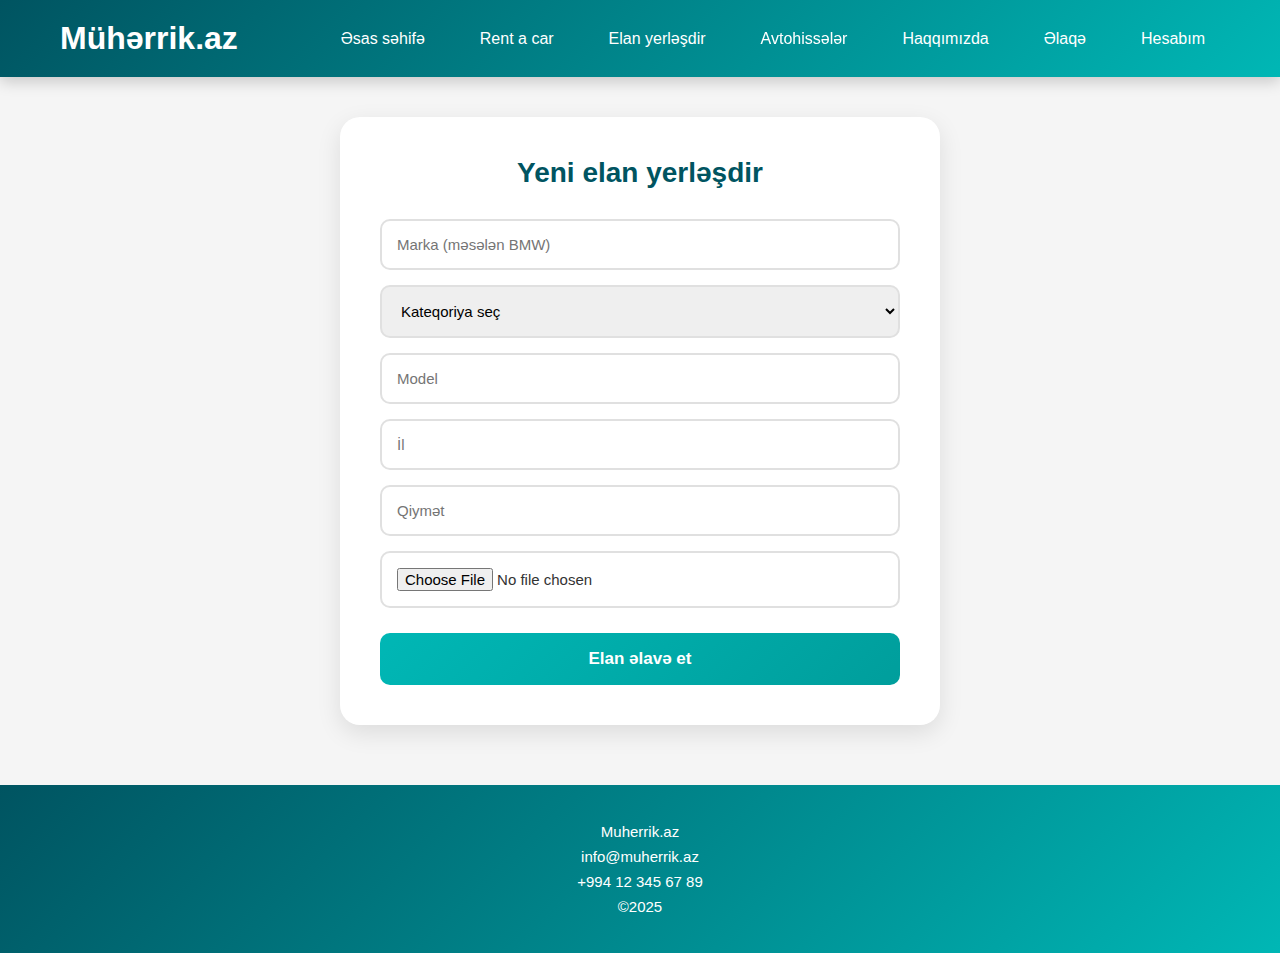
<file: elan.html>
<!DOCTYPE html>
<html lang="en">
<head>
    <meta charset="UTF-8">
    <meta name="viewport" content="width=device-width, initial-scale=1.0">
    <link rel="stylesheet" href="elan.css">
    <link rel="icon" href="C:\Users\User\Desktop\Masin elan sehifesi\Car\WhatsApp Image 2025-12-23 at 21.52.04.jpeg" type="image/png">

    
    <title>Mühərrik.az | Elan yerləşdirmək</title>
</head>
<body>
    <header>

        <div id="snow"></div>

        
        <div class="main-header">
            <div class="logo">
                <a href="index.html"><h1>Mühərrik.az</h1></a>
            </div>

            <nav class="main-menu">
                <a href="index.html">Əsas səhifə</a>
                <a href="rentacar.html">Rent a car</a>
                <a href="elan.html">Elan yerləşdir</a>
                <div class="dropdown">
                    <span class="dropdown-title">Avtohissələr</span>
                    <div class="dropdown-content">
                        <a href="xarici.html">Xarici</a>
                        <a href="daxili.html">Daxili</a>
                        <a href="aksesuar.html">Aksesuar</a>
                    </div>
                </div>
                <a href="haqqimizda.html">Haqqımızda</a>
                <a href="elaqe.html">Əlaqə</a>
                <a href="hesab.html">Hesabım</a>
            </nav>
        </div>
        
        
    </header>

    <div class="add-car-form">
        <h2>Yeni elan yerləşdir</h2>

        

        <input type="text" id="carBrand" placeholder="Marka (məsələn BMW)">
        <select id="carCategory">
            <option value="">Kateqoriya seç</option>
            <option value="masin">Maşın</option>
            <option value="xarici">Xarici hissə</option>
            <option value="daxili">Daxili hissə</option>
            <option value="aksesuar">Aksesuar</option>
        </select>
        <input type="text" id="carModel" placeholder="Model">
        <input type="text" id="carYear" placeholder="İl">
        <input type="text" id="carPrice" placeholder="Qiymət">
        <input type="text" id="carKm" placeholder="Km">
        <input type="file" id="carImage">
        <button id="addCarBtn">Elan əlavə et</button>
    </div>

    <div class="cars">

    </div>

    <div class="footer">
        <p>Muherrik.az</p>
        <p>info@muherrik.az</p>
        <p>+994 12 345 67 89</p>
        <p>©2025</p>
    </div>

    <script src="elan.js"></script>

    <!-- <script>
        const snowContainer = document.getElementById("snow");

        for (let i = 0; i < 50; i++) {
        const snowflake = document.createElement("div");
        snowflake.className = "snowflake";
        snowflake.innerHTML = "❄";

        snowflake.style.left = Math.random() * 100 + "vw";
        snowflake.style.animationDuration = 5 + Math.random() * 5 + "s";
        snowflake.style.fontSize = 10 + Math.random() * 20 + "px";

        snowContainer.appendChild(snowflake);
        }
    </script> -->


</body>

</html>
</file>
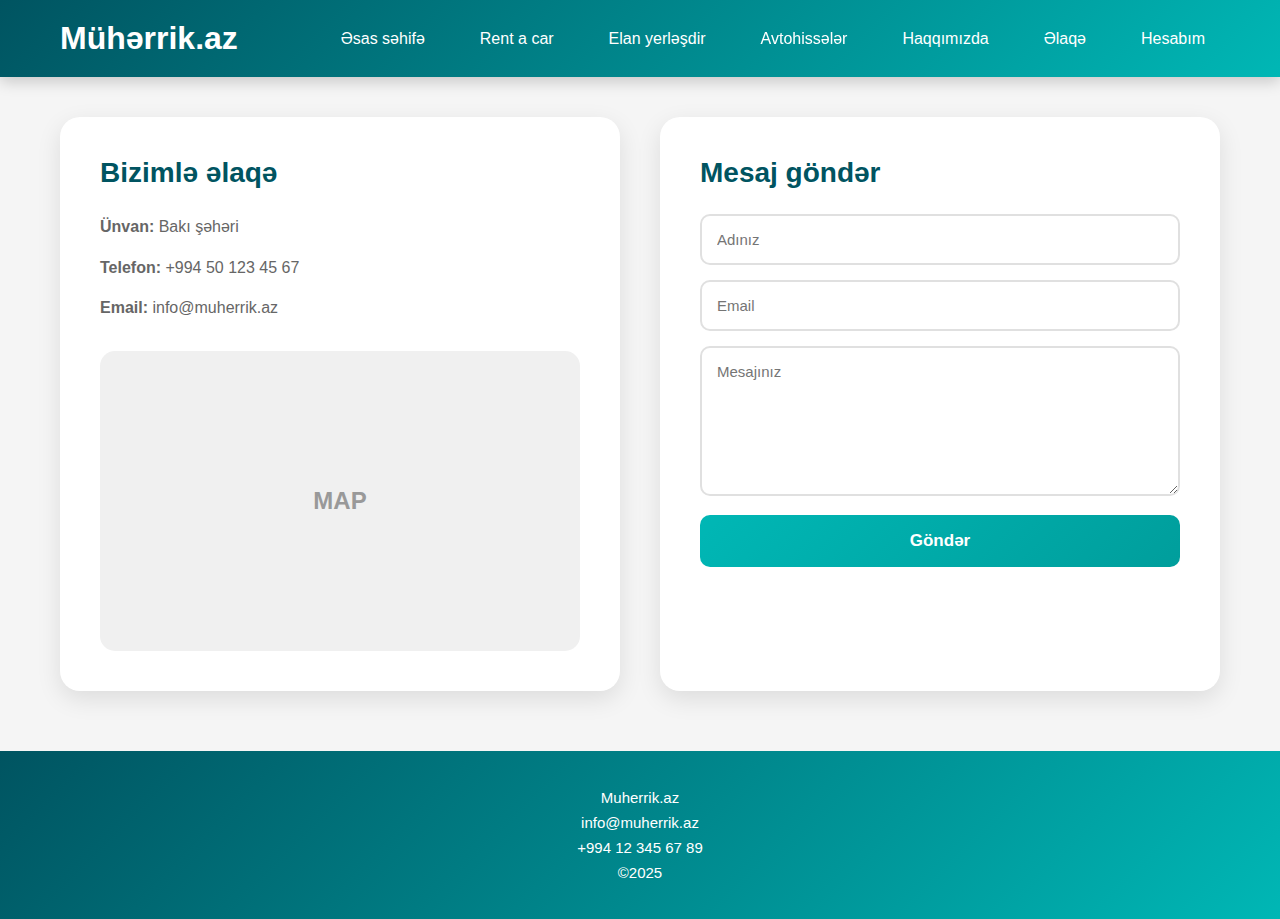
<file: elaqe.html>
<!DOCTYPE html>
<html lang="az">
<head>
    <meta charset="UTF-8">
    <meta name="viewport" content="width=device-width, initial-scale=1.0">
    <link rel="stylesheet" href="elaqe.css">
    <link rel="icon" href="C:\Users\User\Desktop\Masin elan sehifesi\Car\WhatsApp Image 2025-12-23 at 21.52.04.jpeg" type="image/png">
    <title>Mühərrik.az | Əlaqə</title>
</head>
<body>
    <header>
        <div class="main-header">
            <div class="logo">
                <a href="index.html"><h1>Mühərrik.az</h1></a>
            </div>

            <div id="snow"></div>

            <nav class="main-menu">
                <a href="index.html">Əsas səhifə</a>
                <a href="rentacar.html">Rent a car</a>
                <a href="elan.html">Elan yerləşdir</a>
                <div class="dropdown">
                    <span class="dropdown-title">Avtohissələr</span>
                    <div class="dropdown-content">
                        <a href="xarici.html">Xarici</a>
                        <a href="daxili.html">Daxili</a>
                        <a href="aksesuar.html">Aksesuar</a>
                    </div>
                </div>
                <a href="haqqimizda.html">Haqqımızda</a>
                <a href="elaqe.html">Əlaqə</a>
                <a href="hesab.html">Hesabım</a>
            </nav>
        </div>
    </header>

    <section class="contact-container">
        <div class="contact-info">
            <h2>Bizimlə əlaqə</h2>
            <p><strong>Ünvan:</strong> Bakı şəhəri</p>
            <p><strong>Telefon:</strong> +994 50 123 45 67</p>
            <p><strong>Email:</strong> info@muherrik.az</p>

            <div class="map-box">
                MAP
            </div>
        </div>

        <div class="contact-form">
            <h2>Mesaj göndər</h2>
            <form id="contactForm">
                <input type="text" id="name" placeholder="Adınız" required>
                <input type="email" id="email" placeholder="Email" required>
                <textarea id="message" placeholder="Mesajınız" required></textarea>
                <button type="submit">Göndər</button>
            </form>
        </div>
    </section>

    <div class="footer">
        <p>Muherrik.az</p>
        <p>info@muherrik.az</p>
        <p>+994 12 345 67 89</p>
        <p>©2025</p>
    </div>

    <script>
        document.getElementById('contactForm').addEventListener('submit', function(e) {
            e.preventDefault();
            
            alert('Mesajınız göndərildi!');
            
            window.location.href = 'index.html';
        });
    </script>

    <script src="elaqe.js"></script>

   <!-- <script>
        const snowContainer = document.getElementById("snow");

        for (let i = 0; i < 50; i++) {
        const snowflake = document.createElement("div");
        snowflake.className = "snowflake";
        snowflake.innerHTML = "❄";

        snowflake.style.left = Math.random() * 100 + "vw";
        snowflake.style.animationDuration = 5 + Math.random() * 5 + "s";
        snowflake.style.fontSize = 10 + Math.random() * 20 + "px";

        snowContainer.appendChild(snowflake);
        }
    </script> -->

</body>

</html>
</file>
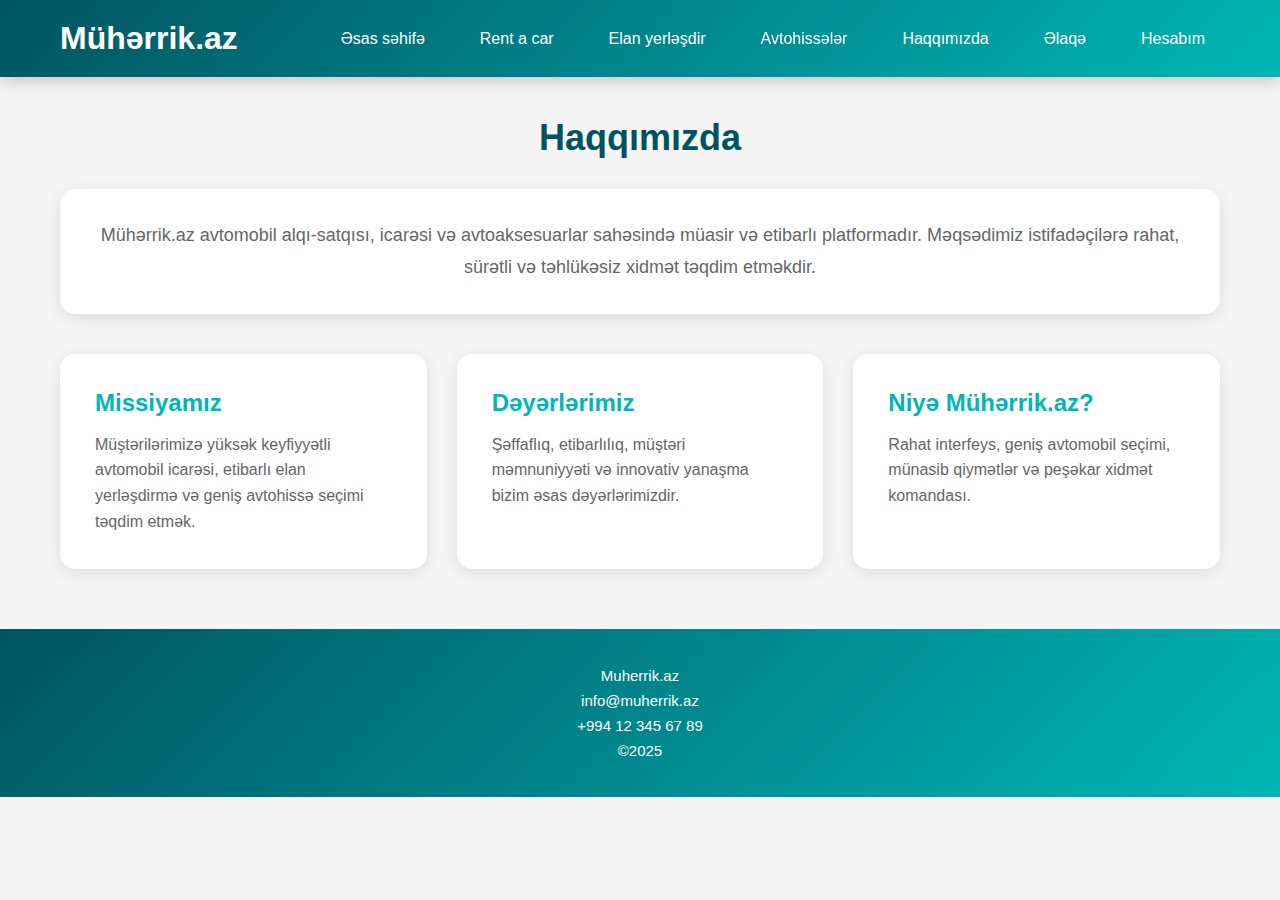
<file: haqqimizda.html>
<!DOCTYPE html>
<html lang="en">
<head>
    <meta charset="UTF-8">
    <meta name="viewport" content="width=device-width, initial-scale=1.0">
    <link rel="stylesheet" href="haqqimizda.css">
    <link rel="icon" href="C:\Users\User\Desktop\Masin elan sehifesi\Car\WhatsApp Image 2025-12-23 at 21.52.04.jpeg" type="image/png">

    <title>Mühərrik.az | Haqqımızda</title>
</head>
<body>
    <header>
        

        <div id="snow"></div>
        <div class="main-header">
            <div class="logo">
                <a href="index.html"><h1>Mühərrik.az</h1></a>
            </div>

            <nav class="main-menu">
                <a href="index.html">Əsas səhifə</a>
                <a href="rentacar.html">Rent a car</a>
                <a href="elan.html">Elan yerləşdir</a>
                <div class="dropdown">
                    <span class="dropdown-title">Avtohissələr</span>
                    <div class="dropdown-content">
                        <a href="xarici.html">Xarici</a>
                        <a href="daxili.html">Daxili</a>
                        <a href="aksesuar.html">Aksesuar</a>
                    </div>
                </div>
                <a href="haqqimizda.html">Haqqımızda</a>
                <a href="elaqe.html">Əlaqə</a>
                <a href="hesab.html">Hesabım</a>
            </nav>
        </div>

        
        
    </header>

    <section class="about">
        <link rel="stylesheet" href="haqqimizda.css">
        <h2>Haqqımızda</h2>

        <p class="about-text">
            Mühərrik.az avtomobil alqı-satqısı, icarəsi və avtoaksesuarlar sahəsində
            müasir və etibarlı platformadır. Məqsədimiz istifadəçilərə rahat,
            sürətli və təhlükəsiz xidmət təqdim etməkdir.
        </p>

        <div class="about-cards">
            <div class="about-card">
                <h3>Missiyamız</h3>
                <p>
                    Müştərilərimizə yüksək keyfiyyətli avtomobil icarəsi, etibarlı
                    elan yerləşdirmə və geniş avtohissə seçimi təqdim etmək.
                </p>
            </div>

            
            <div class="about-card">
                <h3>Dəyərlərimiz</h3>
                <p>
                    Şəffaflıq, etibarlılıq, müştəri məmnuniyyəti və
                    innovativ yanaşma bizim əsas dəyərlərimizdir.
                </p>
            </div>

            <div class="about-card">
                <h3>Niyə Mühərrik.az?</h3>
                <p>
                    Rahat interfeys, geniş avtomobil seçimi, münasib qiymətlər
                    və peşəkar xidmət komandası.
                </p>
            </div>
        </div>
    </section>

    <div class="footer">
        <p>Muherrik.az</p>
        <p>info@muherrik.az</p>
        <p>+994 12 345 67 89</p>
        <p>©2025</p>
    </div>

    <script src="haqqimizda.js"></script>

    <!-- <script>
        const snowContainer = document.getElementById("snow");

        for (let i = 0; i < 50; i++) {
        const snowflake = document.createElement("div");
        snowflake.className = "snowflake";
        snowflake.innerHTML = "❄";

        snowflake.style.left = Math.random() * 100 + "vw";
        snowflake.style.animationDuration = 5 + Math.random() * 5 + "s";
        snowflake.style.fontSize = 10 + Math.random() * 20 + "px";

        snowContainer.appendChild(snowflake);
        }
    </script> -->

            
</body>

</html>
</file>
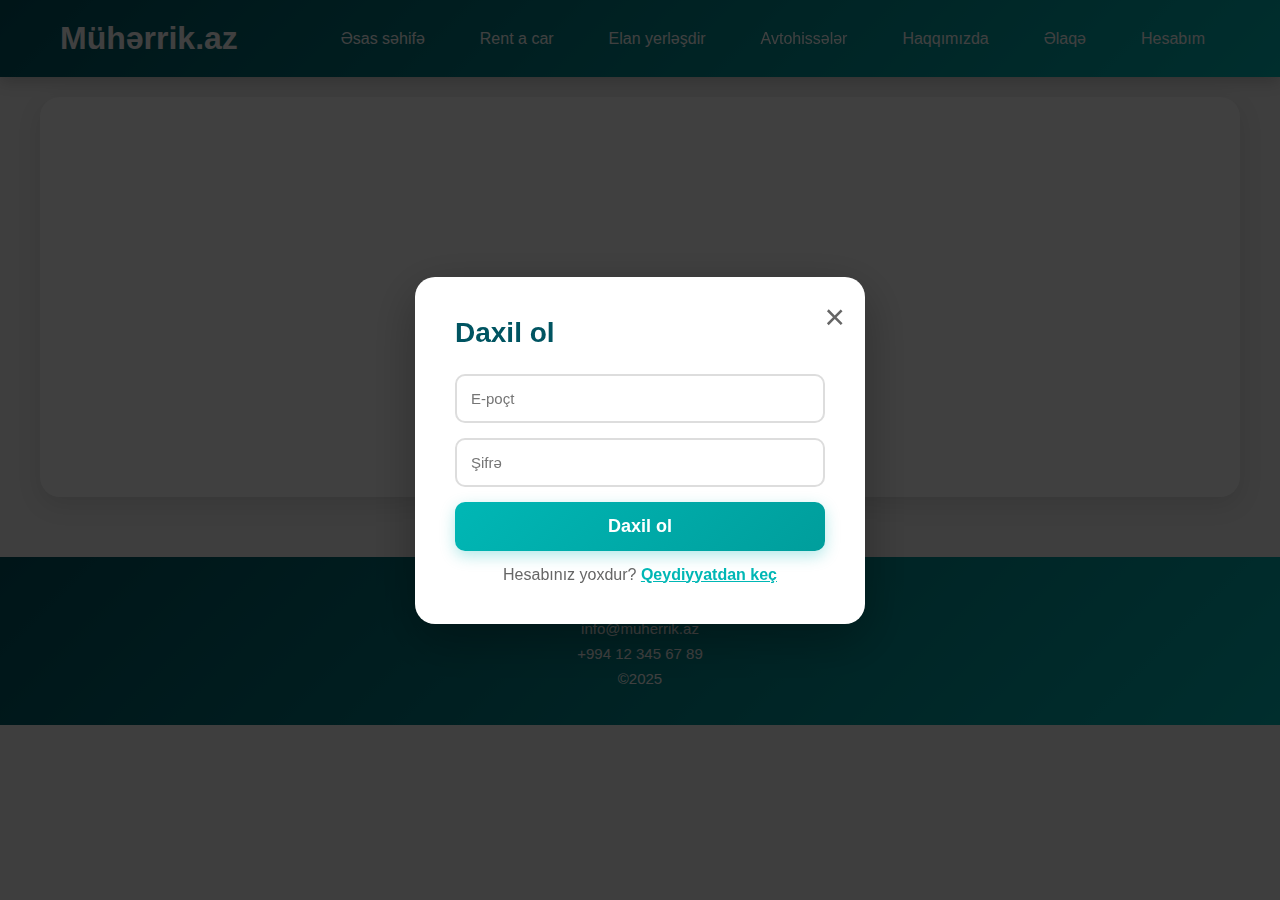
<file: hesab.html>
<!DOCTYPE html>
<html lang="az">
<head>
    <meta charset="UTF-8">
    <meta name="viewport" content="width=device-width, initial-scale=1.0">
    <title>Mühərrik.az | Hesabım</title>
    <link rel="stylesheet" href="elan.css">
    <link rel="icon" href="C:\Users\User\Desktop\Masin elan sehifesi\Car\WhatsApp Image 2025-12-23 at 21.52.04.jpeg" type="image/png">
</head>
<body>
    <header>
        <div class="main-header">
            <div class="logo">
                <a href="index.html"><h1>Mühərrik.az</h1></a>
            </div>

            <div id="snow"></div>

            <nav class="main-menu">
                <a href="index.html">Əsas səhifə</a>
                <a href="rentacar.html">Rent a car</a>
                <a href="elan.html">Elan yerləşdir</a>
                <div class="dropdown">
                    <span class="dropdown-title">Avtohissələr</span>
                    <div class="dropdown-content">
                        <a href="xarici.html">Xarici</a>
                        <a href="daxili.html">Daxili</a>
                        <a href="aksesuar.html">Aksesuar</a>
                    </div>
                </div>
                <a href="haqqimizda.html">Haqqımızda</a>
                <a href="elaqe.html">Əlaqə</a>
                <a href="hesab.html">Hesabım</a>
            </nav>
        </div>
    </header>

    
    <div class="profile-container"></div>


    <div class="footer">
        <p>Muherrik.az</p>
        <p>info@muherrik.az</p>
        <p>+994 12 345 67 89</p>
        <p>©2025</p>
    </div>

    <script src= "hesab.js"></script>

    <!-- <script>
        const snowContainer = document.getElementById("snow");

        for (let i = 0; i < 50; i++) {
        const snowflake = document.createElement("div");
        snowflake.className = "snowflake";
        snowflake.innerHTML = "❄";

        snowflake.style.left = Math.random() * 100 + "vw";
        snowflake.style.animationDuration = 5 + Math.random() * 5 + "s";
        snowflake.style.fontSize = 10 + Math.random() * 20 + "px";

        snowContainer.appendChild(snowflake);
        }
    </script> -->

</body>

</html>
</file>
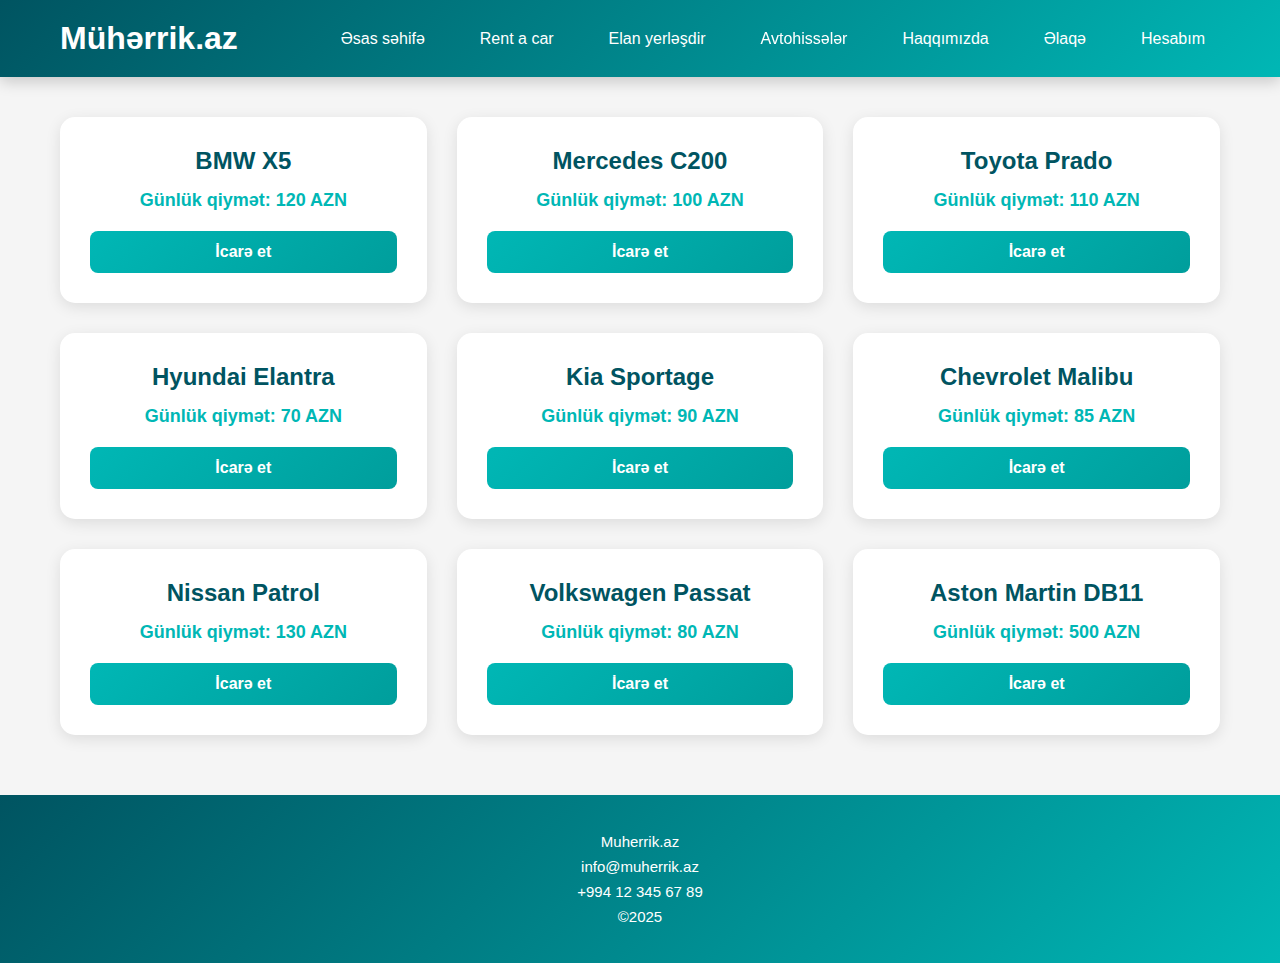
<file: rentacar.html>
<!DOCTYPE html>
<html lang="en">
<head>
    <meta charset="UTF-8">
    <meta name="viewport" content="width=device-width, initial-scale=1.0">
    <link rel="stylesheet" href="rentacar.css">
    <link rel="icon" href="C:\Users\User\Desktop\Masin elan sehifesi\Car\WhatsApp Image 2025-12-23 at 21.52.04.jpeg" type="image/png">

    <title>Mühərrik.az | Rent a Car</title>
</head>
<body>
    <header>
        
        <div id="snow"></div>
        
        <div class="main-header">
            <div class="logo">
                <a href="index.html"><h1>Mühərrik.az</h1></a>
            </div>

            <nav class="main-menu">
                <a href="index.html">Əsas səhifə</a>
                <a href="rentacar.html">Rent a car</a>
                <a href="elan.html">Elan yerləşdir</a>
                <div class="dropdown">
                    <span class="dropdown-title">Avtohissələr</span>
                    <div class="dropdown-content">
                        <a href="xarici.html">Xarici</a>
                        <a href="daxili.html">Daxili</a>
                        <a href="aksesuar.html">Aksesuar</a>
                    </div>
                </div>
                <a href="haqqimizda.html">Haqqımızda</a>
                <a href="elaqe.html">Əlaqə</a>
                <a href="hesab.html">Hesabım</a>
            </nav>
        </div>

        
        
    </header>

    <div class="cars">
        <div class="car-card">
            <h3>BMW X5</h3>
            <p>Günlük qiymət: 120 AZN</p>
            <button>İcarə et</button>
        </div>

        <div class="car-card">
            <h3>Mercedes C200</h3>
            <p>Günlük qiymət: 100 AZN</p>
            <button>İcarə et</button>
        </div>

        <div class="car-card">
            <h3>Toyota Prado</h3>
            <p>Günlük qiymət: 110 AZN</p>
            <button>İcarə et</button>
        </div>

        <div class="car-card">
            <h3>Hyundai Elantra</h3>
            <p>Günlük qiymət: 70 AZN</p>
            <button>İcarə et</button>
        </div>

        <div class="car-card">
            <h3>Kia Sportage</h3>
            <p>Günlük qiymət: 90 AZN</p>
            <button>İcarə et</button>
        </div>

        <div class="car-card">
            <h3>Chevrolet Malibu</h3>
            <p>Günlük qiymət: 85 AZN</p>
            <button>İcarə et</button>
        </div>

        <div class="car-card">
            <h3>Nissan Patrol</h3>
            <p>Günlük qiymət: 130 AZN</p>
            <button>İcarə et</button>
        </div>

        <div class="car-card">
            <h3>Volkswagen Passat</h3>
            <p>Günlük qiymət: 80 AZN</p>
            <button>İcarə et</button>
        </div>
        <div class="car-card">
            <h3>Aston Martin DB11</h3>
            <p>Günlük qiymət: 500 AZN</p>
            <button>İcarə et</button>
        </div>
    </div>


    <div class="footer">
        <p>Muherrik.az</p>
        <p>info@muherrik.az</p>
        <p>+994 12 345 67 89</p>
        <p>©2025</p>
    </div>

    <script src="rentacar.js"></script>

    <!-- <script>
        const snowContainer = document.getElementById("snow");

        for (let i = 0; i < 50; i++) {
        const snowflake = document.createElement("div");
        snowflake.className = "snowflake";
        snowflake.innerHTML = "❄";

        snowflake.style.left = Math.random() * 100 + "vw";
        snowflake.style.animationDuration = 5 + Math.random() * 5 + "s";
        snowflake.style.fontSize = 10 + Math.random() * 20 + "px";

        snowContainer.appendChild(snowflake);
        }
    </script> -->

        
</body>

</html>
</file>
<file: elan.css>
* {
    margin: 0;
    padding: 0;
    box-sizing: border-box;
}

body {
    font-family: 'Segoe UI', Tahoma, Geneva, Verdana, sans-serif;
    background-color: #f5f5f5;
    color: #333;
}

header {
    background: linear-gradient(135deg, #005461, #00B7B5);
    color: white;
    padding: 20px 0;
    box-shadow: 0 4px 15px rgba(0, 0, 0, 0.2);
}

.main-header {
    display: flex;
    justify-content: space-between;
    align-items: center;
    max-width: 1200px;
    margin: 0 auto;
    padding: 0 20px;
}

.logo h1 {
    font-size: 32px;
    font-weight: bold;
}

.logo a {
    color: white;
    text-decoration: none;
}

.main-menu {
    display: flex;
    gap: 25px;
    align-items: center;
}

.main-menu a {
    color: white;
    text-decoration: none;
    font-size: 16px;
    font-weight: 500;
    transition: all 0.3s ease;
    padding: 8px 15px;
    border-radius: 8px;
}

.main-menu a:hover {
    background: rgba(255, 255, 255, 0.2);
    transform: translateY(-2px);
}

.dropdown {
    position: relative;
}

.dropdown-title {
    cursor: pointer;
    padding: 8px 15px;
    border-radius: 8px;
    transition: all 0.3s ease;
}

.dropdown:hover .dropdown-title {
    background: rgba(255, 255, 255, 0.2);
}

.dropdown-content {
    display: none;
    position: absolute;
    top: 100%;
    left: 0;
    background: white;
    min-width: 160px;
    box-shadow: 0 8px 20px rgba(0, 0, 0, 0.15);
    border-radius: 10px;
    margin-top: 5px;
    overflow: hidden;
    z-index: 1000;
}

.dropdown:hover .dropdown-content {
    display: block;
    animation: fadeIn 0.3s ease;
}

.dropdown-content a {
    color: #005461;
    padding: 12px 20px;
    display: block;
    transition: all 0.3s ease;
}

.dropdown-content a:hover {
    background: #f0f0f0;
    color: #00B7B5;
}

.add-car-form {
    max-width: 600px;
    margin: 40px auto;
    padding: 40px;
    background: white;
    border-radius: 20px;
    box-shadow: 0 8px 25px rgba(0, 0, 0, 0.1);
}

.add-car-form h2 {
    color: #005461;
    font-size: 28px;
    margin-bottom: 30px;
    text-align: center;
}

.add-car-form input,
.add-car-form select {
    width: 100%;
    padding: 15px;
    margin-bottom: 15px;
    border: 2px solid #e0e0e0;
    border-radius: 10px;
    font-size: 15px;
    transition: all 0.3s ease;
}

.add-car-form input:focus,
.add-car-form select:focus {
    border: 2px solid #00B7B5;
    outline: none;
    box-shadow: 0 0 0 4px rgba(0, 183, 181, 0.1);
}

.add-car-form button {
    width: 100%;
    padding: 16px;
    background: linear-gradient(135deg, #00B7B5, #009e9c);
    color: white;
    border: none;
    border-radius: 10px;
    font-size: 17px;
    font-weight: bold;
    cursor: pointer;
    transition: all 0.3s ease;
    margin-top: 10px;
}

.add-car-form button:hover {
    background: linear-gradient(135deg, #009e9c, #007d7b);
    transform: translateY(-2px);
    box-shadow: 0 8px 20px rgba(0, 183, 181, 0.3);
}

.profile-container {
    max-width: 800px;
    margin: 40px auto;
    padding: 40px;
    background: white;
    border-radius: 20px;
    box-shadow: 0 8px 25px rgba(0, 0, 0, 0.1);
    min-height: 400px;
}

.footer {
    background: linear-gradient(135deg, #005461, #00B7B5);
    color: white;
    text-align: center;
    padding: 30px 20px;
    margin-top: 60px;
}

.footer p {
    margin: 8px 0;
    font-size: 15px;
}

@keyframes fadeIn {
    from { opacity: 0; }
    to { opacity: 1; }
}

@media (max-width: 768px) {
    .main-header {
        flex-direction: column;
        gap: 20px;
    }
    
    .main-menu {
        flex-wrap: wrap;
        justify-content: center;
    }
    
    .add-car-form {
        margin: 20px;
        padding: 30px 20px;
    }

}

#snow {
  position: fixed;
  top: 0;
  left: 0;
  width: 100%;
  height: 100%;
  pointer-events: none;
  overflow: hidden;
}

.snowflake {
  position: absolute;
  top: -10px;
  color: white;
  font-size: 1em;
  user-select: none;
  animation: fall linear infinite;
}

@keyframes fall {
  to {
    transform: translateY(110vh);
  }
}
</file>
<file: elaqe.css>
* {
    margin: 0;
    padding: 0;
    box-sizing: border-box;
}

body {
    font-family: 'Segoe UI', Tahoma, Geneva, Verdana, sans-serif;
    background-color: #f5f5f5;
    color: #333;
}

header {
    background: linear-gradient(135deg, #005461, #00B7B5);
    color: white;
    padding: 20px 0;
    box-shadow: 0 4px 15px rgba(0, 0, 0, 0.2);
}

.main-header {
    display: flex;
    justify-content: space-between;
    align-items: center;
    max-width: 1200px;
    margin: 0 auto;
    padding: 0 20px;
}

.logo h1 {
    font-size: 32px;
    font-weight: bold;
}

.logo a {
    color: white;
    text-decoration: none;
}

.main-menu {
    display: flex;
    gap: 25px;
    align-items: center;
}

.main-menu a {
    color: white;
    text-decoration: none;
    font-size: 16px;
    font-weight: 500;
    transition: all 0.3s ease;
    padding: 8px 15px;
    border-radius: 8px;
}

.main-menu a:hover {
    background: rgba(255, 255, 255, 0.2);
    transform: translateY(-2px);
}

.dropdown {
    position: relative;
}

.dropdown-title {
    cursor: pointer;
    padding: 8px 15px;
    border-radius: 8px;
    transition: all 0.3s ease;
}

.dropdown:hover .dropdown-title {
    background: rgba(255, 255, 255, 0.2);
}

.dropdown-content {
    display: none;
    position: absolute;
    top: 100%;
    left: 0;
    background: white;
    min-width: 160px;
    box-shadow: 0 8px 20px rgba(0, 0, 0, 0.15);
    border-radius: 10px;
    margin-top: 5px;
    overflow: hidden;
    z-index: 1000;
}

.dropdown:hover .dropdown-content {
    display: block;
    animation: fadeIn 0.3s ease;
}

.dropdown-content a {
    color: #005461;
    padding: 12px 20px;
    display: block;
    transition: all 0.3s ease;
}

.dropdown-content a:hover {
    background: #f0f0f0;
    color: #00B7B5;
}

.contact-container {
    max-width: 1200px;
    margin: 40px auto;
    padding: 0 20px;
    display: grid;
    grid-template-columns: 1fr 1fr;
    gap: 40px;
}

.contact-info {
    background: white;
    padding: 40px;
    border-radius: 20px;
    box-shadow: 0 8px 25px rgba(0, 0, 0, 0.1);
}

.contact-info h2 {
    color: #005461;
    font-size: 28px;
    margin-bottom: 25px;
}

.contact-info p {
    color: #666;
    font-size: 16px;
    margin-bottom: 15px;
    line-height: 1.6;
}

.map-box {
    margin-top: 30px;
    background: #f0f0f0;
    height: 300px;
    border-radius: 15px;
    display: flex;
    align-items: center;
    justify-content: center;
    color: #999;
    font-size: 24px;
    font-weight: bold;
}

.contact-form {
    background: white;
    padding: 40px;
    border-radius: 20px;
    box-shadow: 0 8px 25px rgba(0, 0, 0, 0.1);
}

.contact-form h2 {
    color: #005461;
    font-size: 28px;
    margin-bottom: 25px;
}

.contact-form input,
.contact-form textarea {
    width: 100%;
    padding: 15px;
    margin-bottom: 15px;
    border: 2px solid #e0e0e0;
    border-radius: 10px;
    font-size: 15px;
    font-family: inherit;
    transition: all 0.3s ease;
}

.contact-form textarea {
    min-height: 150px;
    resize: vertical;
}

.contact-form input:focus,
.contact-form textarea:focus {
    border: 2px solid #00B7B5;
    outline: none;
    box-shadow: 0 0 0 4px rgba(0, 183, 181, 0.1);
}

.contact-form button {
    width: 100%;
    padding: 16px;
    background: linear-gradient(135deg, #00B7B5, #009e9c);
    color: white;
    border: none;
    border-radius: 10px;
    font-size: 17px;
    font-weight: bold;
    cursor: pointer;
    transition: all 0.3s ease;
}

.contact-form button:hover {
    background: linear-gradient(135deg, #009e9c, #007d7b);
    transform: translateY(-2px);
    box-shadow: 0 8px 20px rgba(0, 183, 181, 0.3);
}

.footer {
    background: linear-gradient(135deg, #005461, #00B7B5);
    color: white;
    text-align: center;
    padding: 30px 20px;
    margin-top: 60px;
}

.footer p {
    margin: 8px 0;
    font-size: 15px;
}

@keyframes fadeIn {
    from { opacity: 0; }
    to { opacity: 1; }
}

@media (max-width: 768px) {
    .main-header {
        flex-direction: column;
        gap: 20px;
    }
    
    .main-menu {
        flex-wrap: wrap;
        justify-content: center;
    }
    
    .contact-container {
        grid-template-columns: 1fr;
    }

}


#snow {
  position: fixed;
  top: 0;
  left: 0;
  width: 100%;
  height: 100%;
  pointer-events: none;
  overflow: hidden;
}

.snowflake {
  position: absolute;
  top: -10px;
  color: white;
  font-size: 1em;
  user-select: none;
  animation: fall linear infinite;
}

@keyframes fall {
  to {
    transform: translateY(110vh);
  }
}
</file>
<file: haqqimizda.css>
* {
    margin: 0;
    padding: 0;
    box-sizing: border-box;
}

body {
    font-family: 'Segoe UI', Tahoma, Geneva, Verdana, sans-serif;
    background-color: #f5f5f5;
    color: #333;
}

header {
    background: linear-gradient(135deg, #005461, #00B7B5);
    color: white;
    padding: 20px 0;
    box-shadow: 0 4px 15px rgba(0, 0, 0, 0.2);
}

.main-header {
    display: flex;
    justify-content: space-between;
    align-items: center;
    max-width: 1200px;
    margin: 0 auto;
    padding: 0 20px;
}

.logo h1 {
    font-size: 32px;
    font-weight: bold;
}

.logo a {
    color: white;
    text-decoration: none;
}

.main-menu {
    display: flex;
    gap: 25px;
    align-items: center;
}

.main-menu a {
    color: white;
    text-decoration: none;
    font-size: 16px;
    font-weight: 500;
    transition: all 0.3s ease;
    padding: 8px 15px;
    border-radius: 8px;
}

.main-menu a:hover {
    background: rgba(255, 255, 255, 0.2);
    transform: translateY(-2px);
}

.dropdown {
    position: relative;
}

.dropdown-title {
    cursor: pointer;
    padding: 8px 15px;
    border-radius: 8px;
    transition: all 0.3s ease;
}

.dropdown:hover .dropdown-title {
    background: rgba(255, 255, 255, 0.2);
}

.dropdown-content {
    display: none;
    position: absolute;
    top: 100%;
    left: 0;
    background: white;
    min-width: 160px;
    box-shadow: 0 8px 20px rgba(0, 0, 0, 0.15);
    border-radius: 10px;
    margin-top: 5px;
    overflow: hidden;
    z-index: 1000;
}

.dropdown:hover .dropdown-content {
    display: block;
    animation: fadeIn 0.3s ease;
}

.dropdown-content a {
    color: #005461;
    padding: 12px 20px;
    display: block;
    transition: all 0.3s ease;
}

.dropdown-content a:hover {
    background: #f0f0f0;
    color: #00B7B5;
}

.about {
    max-width: 1200px;
    margin: 40px auto;
    padding: 0 20px;
}

.about h2 {
    color: #005461;
    font-size: 36px;
    text-align: center;
    margin-bottom: 30px;
}

.about-text {
    background: white;
    padding: 30px;
    border-radius: 15px;
    box-shadow: 0 4px 15px rgba(0, 0, 0, 0.1);
    font-size: 18px;
    line-height: 1.8;
    color: #666;
    text-align: center;
    margin-bottom: 40px;
}

.about-cards {
    display: grid;
    grid-template-columns: repeat(auto-fit, minmax(280px, 1fr));
    gap: 30px;
}

.about-card {
    background: white;
    padding: 35px;
    border-radius: 15px;
    box-shadow: 0 4px 15px rgba(0, 0, 0, 0.1);
    transition: all 0.3s ease;
}

.about-card:hover {
    transform: translateY(-8px);
    box-shadow: 0 8px 25px rgba(0, 0, 0, 0.15);
}

.about-card h3 {
    color: #00B7B5;
    font-size: 24px;
    margin-bottom: 15px;
}

.about-card p {
    color: #666;
    font-size: 16px;
    line-height: 1.6;
}

.footer {
    background: linear-gradient(135deg, #005461, #00B7B5);
    color: white;
    text-align: center;
    padding: 30px 20px;
    margin-top: 60px;
}

.footer p {
    margin: 8px 0;
    font-size: 15px;
}

@keyframes fadeIn {
    from { opacity: 0; }
    to { opacity: 1; }
}

@media (max-width: 768px) {
    .main-header {
        flex-direction: column;
        gap: 20px;
    }
    
    .main-menu {
        flex-wrap: wrap;
        justify-content: center;
    }
    
    .about h2 {
        font-size: 28px;
    }
    
    .about-text {
        font-size: 16px;
        padding: 20px;
    }

}



#snow {
  position: fixed;
  top: 0;
  left: 0;
  width: 100%;
  height: 100%;
  pointer-events: none;
  overflow: hidden;
}

.snowflake {
  position: absolute;
  top: -10px;
  color: white;
  font-size: 1em;
  user-select: none;
  animation: fall linear infinite;
}

@keyframes fall {
  to {
    transform: translateY(110vh);
  }
}
</file>
<file: rentacar.css>
* {
    margin: 0;
    padding: 0;
    box-sizing: border-box;
}

body {
    font-family: 'Segoe UI', Tahoma, Geneva, Verdana, sans-serif;
    background-color: #f5f5f5;
    color: #333;
}

header {
    background: linear-gradient(135deg, #005461, #00B7B5);
    color: white;
    padding: 20px 0;
    box-shadow: 0 4px 15px rgba(0, 0, 0, 0.2);
}

.main-header {
    display: flex;
    justify-content: space-between;
    align-items: center;
    max-width: 1200px;
    margin: 0 auto;
    padding: 0 20px;
}

.logo h1 {
    font-size: 32px;
    font-weight: bold;
}

.logo a {
    color: white;
    text-decoration: none;
}

.main-menu {
    display: flex;
    gap: 25px;
    align-items: center;
}

.main-menu a {
    color: white;
    text-decoration: none;
    font-size: 16px;
    font-weight: 500;
    transition: all 0.3s ease;
    padding: 8px 15px;
    border-radius: 8px;
}

.main-menu a:hover {
    background: rgba(255, 255, 255, 0.2);
    transform: translateY(-2px);
}

.dropdown {
    position: relative;
}

.dropdown-title {
    cursor: pointer;
    padding: 8px 15px;
    border-radius: 8px;
    transition: all 0.3s ease;
}

.dropdown:hover .dropdown-title {
    background: rgba(255, 255, 255, 0.2);
}

.dropdown-content {
    display: none;
    position: absolute;
    top: 100%;
    left: 0;
    background: white;
    min-width: 160px;
    box-shadow: 0 8px 20px rgba(0, 0, 0, 0.15);
    border-radius: 10px;
    margin-top: 5px;
    overflow: hidden;
    z-index: 1000;
}

.dropdown:hover .dropdown-content {
    display: block;
    animation: fadeIn 0.3s ease;
}

.dropdown-content a {
    color: #005461;
    padding: 12px 20px;
    display: block;
    transition: all 0.3s ease;
}

.dropdown-content a:hover {
    background: #f0f0f0;
    color: #00B7B5;
}


.cars {
    max-width: 1200px;
    margin: 40px auto;
    padding: 0 20px;
    display: grid;
    grid-template-columns: repeat(auto-fill, minmax(280px, 1fr));
    gap: 30px;
}

.car-card {
    background: white;
    border-radius: 15px;
    padding: 30px;
    box-shadow: 0 4px 15px rgba(0, 0, 0, 0.1);
    transition: all 0.3s ease;
    text-align: center;
}

.car-card:hover {
    transform: translateY(-8px);
    box-shadow: 0 8px 25px rgba(0, 0, 0, 0.15);
}

.car-card h3 {
    color: #005461;
    font-size: 24px;
    margin-bottom: 15px;
}

.car-card p {
    color: #00B7B5;
    font-size: 18px;
    font-weight: 600;
    margin-bottom: 20px;
}

.car-card button {
    width: 100%;
    padding: 12px;
    background: linear-gradient(135deg, #00B7B5, #009e9c);
    color: white;
    border: none;
    border-radius: 8px;
    font-size: 16px;
    font-weight: 600;
    cursor: pointer;
    transition: all 0.3s ease;
}

.car-card button:hover {
    background: linear-gradient(135deg, #009e9c, #007d7b);
    transform: translateY(-2px);
    box-shadow: 0 4px 15px rgba(0, 183, 181, 0.3);
}


.modal {
    display: none;
    position: fixed;
    top: 0;
    left: 0;
    width: 100%;
    height: 100%;
    background: rgba(0, 0, 0, 0.85);
    z-index: 9999;
    animation: fadeIn 0.3s ease;
    align-items: center;
    justify-content: center;
}

.modal-content {
    position: relative;
    background: white;
    max-width: 600px;
    width: 90%;
    border-radius: 20px;
    overflow: hidden;
    box-shadow: 0 15px 50px rgba(0, 0, 0, 0.4);
    animation: slideUp 0.4s ease;
}

.modal-close {
    position: absolute;
    right: 20px;
    top: 20px;
    font-size: 32px;
    cursor: pointer;
    color: #666;
    transition: all 0.3s ease;
    z-index: 10;
    width: 40px;
    height: 40px;
    display: flex;
    align-items: center;
    justify-content: center;
    border-radius: 50%;
    background: white;
}

.modal-close:hover {
    color: #ff4444;
    background: rgba(255, 68, 68, 0.1);
    transform: rotate(90deg);
}

.modal-body {
    padding: 40px;
    max-height: 80vh;  
    overflow-y: auto;
}

.modal-body h2 {
    color: #005461;
    font-size: 28px;
    margin-bottom: 10px;
}

.modal-body .price {
    color: #00B7B5;
    font-size: 24px;
    font-weight: bold;
    margin-bottom: 25px;
}

.rental-form {
    margin-top: 30px;
}

.form-group {
    margin-bottom: 20px;
}

.form-group label {
    display: block;
    color: #666;
    font-size: 14px;
    font-weight: 600;
    margin-bottom: 8px;
}

.form-group input,
.form-group select {
    width: 100%;
    padding: 12px 15px;
    border: 2px solid #e0e0e0;
    border-radius: 8px;
    font-size: 15px;
    transition: all 0.3s ease;
}

.form-group input:focus,
.form-group select:focus {
    border: 2px solid #00B7B5;
    outline: none;
    box-shadow: 0 0 0 4px rgba(0, 183, 181, 0.1);
}

.rental-info {
    background: #f8f8f8;
    padding: 20px;
    border-radius: 10px;
    margin: 20px 0;
}

.rental-info h4 {
    color: #005461;
    margin-bottom: 15px;
}

.info-item {
    display: flex;
    justify-content: space-between;
    padding: 8px 0;
    color: #666;
}

.info-item strong {
    color: #333;
}

.modal-actions {
    display: flex;
    gap: 15px;
    margin-top: 25px;
}

.confirm-btn, .cancel-btn {
    flex: 1;
    padding: 15px;
    border: none;
    border-radius: 10px;
    font-size: 16px;
    font-weight: 600;
    cursor: pointer;
    transition: all 0.3s ease;
}

.confirm-btn {
    background: linear-gradient(135deg, #00B7B5, #009e9c);
    color: white;
}

.confirm-btn:hover {
    background: linear-gradient(135deg, #009e9c, #007d7b);
    transform: translateY(-2px);
    box-shadow: 0 4px 15px rgba(0, 183, 181, 0.3);
}

.cancel-btn {
    background: white;
    border: 2px solid #00B7B5;
    color: #00B7B5;
}

.cancel-btn:hover {
    background: #f0f0f0;
}


.footer {
    background: linear-gradient(135deg, #005461, #00B7B5);
    color: white;
    text-align: center;
    padding: 30px 20px;
    margin-top: 60px;
}

.footer p {
    margin: 8px 0;
    font-size: 15px;
}


@keyframes fadeIn {
    from { opacity: 0; }
    to { opacity: 1; }
}

@keyframes slideUp {
    from { 
        opacity: 0;
        transform: translateY(50px);
    }
    to { 
        opacity: 1;
        transform: translateY(0);
    }
}


@media (max-width: 768px) {
    .main-header {
        flex-direction: column;
        gap: 20px;
    }
    
    .main-menu {
        flex-wrap: wrap;
        justify-content: center;
    }
    
    .modal-body {
        padding: 30px 20px;
    }
    
    .modal-actions {
        flex-direction: column;
    }

}

#snow {
  position: fixed;
  top: 0;
  left: 0;
  width: 100%;
  height: 100%;
  pointer-events: none;
  overflow: hidden;
}

.snowflake {
  position: absolute;
  top: -10px;
  color: white;
  font-size: 1em;
  user-select: none;
  animation: fall linear infinite;
}

@keyframes fall {
  to {
    transform: translateY(110vh);
  }
}
</file>
